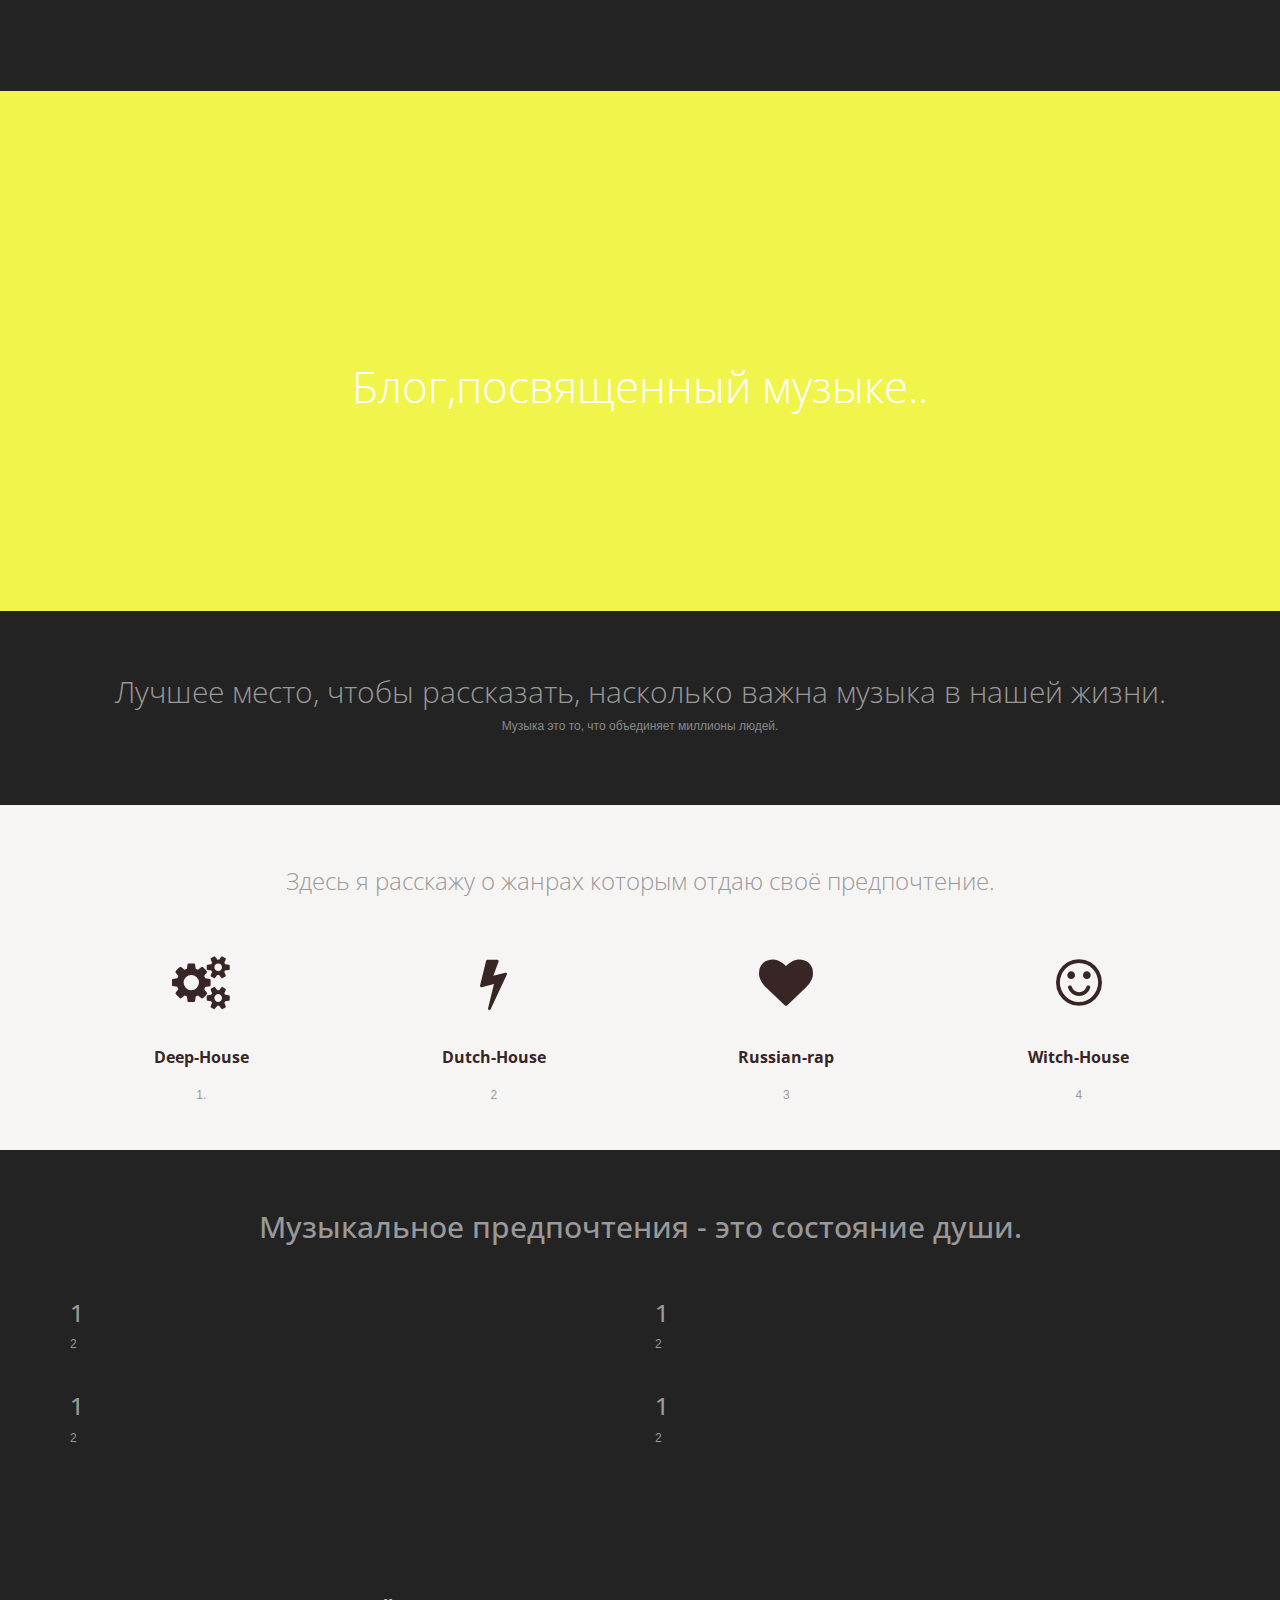
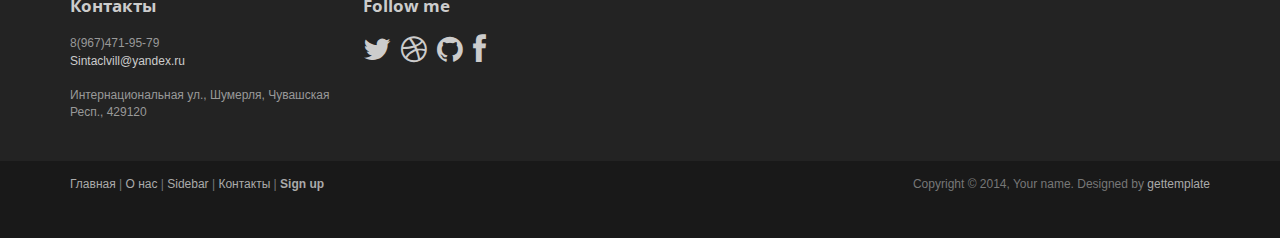
<file: index.html>
<!DOCTYPE html>
<html lang="en">
<head>
	<meta charset="utf-8">
	<meta name="viewport"    content="width=device-width, initial-scale=1.0">
	<meta name="description" content="">
	<meta name="author"      content="Sergey Pozhilov (GetTemplate.com)">
	
	<title>Музыка-элемент души!</title>

	<link rel="shortcut icon" href="assets/images/gt_favicon.png">
	
	<link rel="stylesheet" media="screen" href="http://fonts.googleapis.com/css?family=Open+Sans:300,400,700">
	<link rel="stylesheet" href="assets/css/bootstrap.min.css">
	<link rel="stylesheet" href="assets/css/font-awesome.min.css">
	<link rel="stylesheet" href="assets/css/bootstrap-theme.css" media="screen" >
	<link rel="stylesheet" href="assets/css/main.css">
</head>

<body class="home">
	<!-- Header -->
	<div class="footer1">
			<div class="container">
				<div class="row">
					
					<div class="col-md-3 widget">

					<div class="col-md-3 widget">
						<div class="widget-body">
						</div>

					</div>
				</div> 
			</div>
		</div>
	<header id="head">
		<div class="container">
			<div class="row">
				<h1 class="lead">Блог,посвященный музыке..</h1>
			</div>
		</div>
	</header>
	<!-- /Header -->

	<!-- Intro -->
	<div class="container text-center">
		<br> <br>
		<h2 class="thin">Лучшее место, чтобы рассказать, насколько важна музыка в нашей жизни.</h2>
		<p class="text-muted">
			Музыка это то, что объединяет миллионы людей.
		</p>
	</div>
	<!-- /Intro-->
		
	<!-- Highlights - jumbotron -->
	<div class="jumbotron top-space">
		<div class="container">
			
			<h3 class="text-center thin">Здесь я расскажу о жанрах которым отдаю своё предпочтение.</h3>
			
			<div class="row">
				<div class="col-md-3 col-sm-6 highlight">
					<div class="h-caption"><h4><i class="fa fa-cogs fa-5"></i>Deep-House</h4></div>
					<div class="h-body text-center">
						<p>1.</p>
					</div>
				</div>
				<div class="col-md-3 col-sm-6 highlight">
					<div class="h-caption"><h4><i class="fa fa-flash fa-5"></i>Dutch-House</h4></div>
					<div class="h-body text-center">
						<p>2</p>
					</div>
				</div>
				<div class="col-md-3 col-sm-6 highlight">
					<div class="h-caption"><h4><i class="fa fa-heart fa-5"></i>Russian-rap</h4></div>
					<div class="h-body text-center">
						<p>3</p>
					</div>
				</div>
				<div class="col-md-3 col-sm-6 highlight">
					<div class="h-caption"><h4><i class="fa fa-smile-o fa-5"></i>Witch-House</h4></div>
					<div class="h-body text-center">
						<p>4</p>
					</div>
				</div>
			</div> <!-- /row  -->
		
		</div>
	</div>
	<!-- /Highlights -->

	<!-- container -->
	<div class="container">

		<h2 class="text-center top-space">Музыкальное предпочтения - это состояние души.</h2>
		<br>

		<div class="row">
			<div class="col-sm-6">
				<h3>1</h3>
				<p>2</p>
			</div>
			<div class="col-sm-6">
				<h3>1</h3>
				<p>2</p>
			</div>
		</div> <!-- /row -->

		<div class="row">
			<div class="col-sm-6">
				<h3>1</h3>
				<p>2</p>
			</div>
			<div class="col-sm-6">
				<h3>1</h3>
				<p>2</p>
			</div>
		</div> <!-- /row -->
</div>	<!-- /container -->
	
	<!-- Social links. @TODO: replace by link/instructions in template -->
	<section id="social">
		<div class="container">
			<div class="wrapper clearfix">
				<!-- AddThis Button BEGIN -->
				<div class="addthis_toolbox addthis_default_style">
				<a class="addthis_button_facebook_like" fb:like:layout="button_count"></a>
				<a class="addthis_button_tweet"></a>
				<a class="addthis_button_linkedin_counter"></a>
				<a class="addthis_button_google_plusone" g:plusone:size="medium"></a>
				</div>
				<!-- AddThis Button END -->
			</div>
		</div>
	</section>
	<!-- /social links -->


	<footer id="footer" class="top-space">

		<div class="footer1">
			<div class="container">
				<div class="row">
					
					<div class="col-md-3 widget">
						<h3 class="widget-title">Контакты</h3>
						<div class="widget-body">
							<p>8(967)471-95-79<br>
								<a href="mailto:#">Sintaclvill@yandex.ru</a><br>
								<br>
								Интернациональная ул., Шумерля, Чувашская Респ., 429120
							</p>	
						</div>
					</div>

					<div class="col-md-3 widget">
						<h3 class="widget-title">Follow me</h3>
						<div class="widget-body">
							<p class="follow-me-icons">
								<a href=""><i class="fa fa-twitter fa-2"></i></a>
								<a href=""><i class="fa fa-dribbble fa-2"></i></a>
								<a href=""><i class="fa fa-github fa-2"></i></a>
								<a href=""><i class="fa fa-facebook fa-2"></i></a>
							</p>	
						</div>
					</div>
				</div> <!-- /row of widgets -->
			</div>
		</div>

		<div class="footer2">
			<div class="container">
				<div class="row">
					
					<div class="col-md-6 widget">
						<div class="widget-body">
							<p class="simplenav">
								<a href="#">Главная</a> | 
								<a href="about.html">О нас</a> |
								<a href="sidebar-right.html">Sidebar</a> |
								<a href="contact.html">Контакты</a> |
								<b><a href="signup.html">Sign up</a></b>
							</p>
						</div>
					</div>

					<div class="col-md-6 widget">
						<div class="widget-body">
							<p class="text-right">
								Copyright &copy; 2014, Your name. Designed by <a href="http://gettemplate.com/" rel="designer">gettemplate</a> 
							</p>
						</div>
					</div>

				</div> <!-- /row of widgets -->
			</div>
		</div>

	</footer>	
		




	<!-- JavaScript libs are placed at the end of the document so the pages load faster -->
	<script src="http://ajax.googleapis.com/ajax/libs/jquery/1.10.2/jquery.min.js"></script>
	<script src="http://netdna.bootstrapcdn.com/bootstrap/3.0.0/js/bootstrap.min.js"></script>
	<script src="assets/js/headroom.min.js"></script>
	<script src="assets/js/jQuery.headroom.min.js"></script>
	<script src="assets/js/template.js"></script>
</body>
</html>
</file>
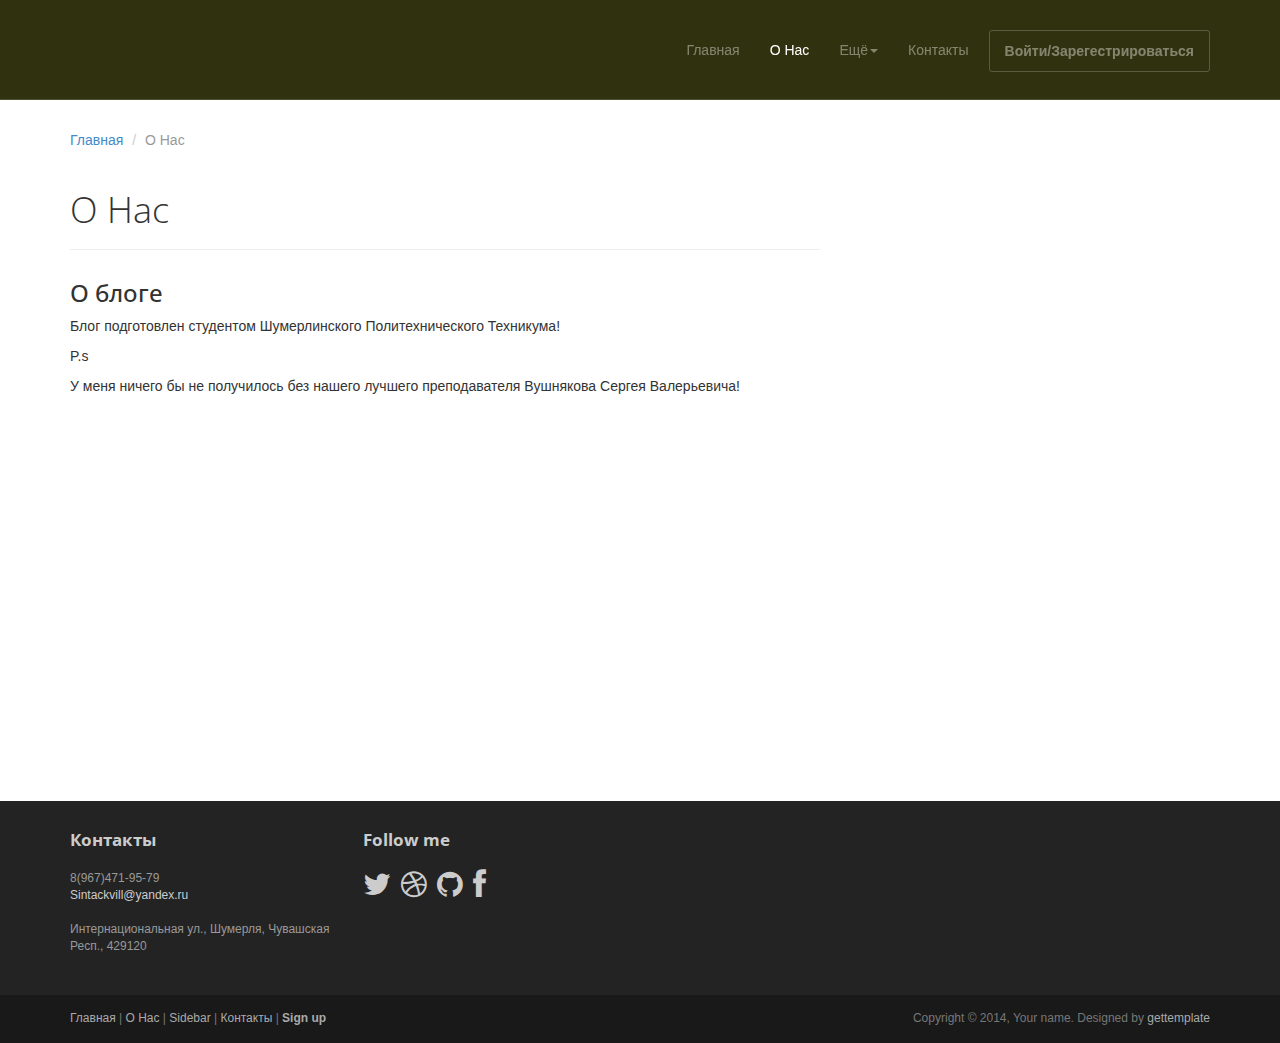
<file: about.html>
<!DOCTYPE html>
<html lang="en">
<head>
	<meta charset="utf-8">
	<meta name="viewport"    content="width=device-width, initial-scale=1.0">
	<meta name="description" content="">
	<meta name="author"      content="Sergey Pozhilov (GetTemplate.com)">
	
	<title>Музыка-элемент души!</title>

	<link rel="shortcut icon" href="assets/images/gt_favicon.png">
	
	<link rel="stylesheet" media="screen" href="http://fonts.googleapis.com/css?family=Open+Sans:300,400,700">
	<link rel="stylesheet" href="assets/css/bootstrap.min.css">
	<link rel="stylesheet" href="assets/css/font-awesome.min.css">

	<!-- Custom styles for our template -->
	<link rel="stylesheet" href="assets/css/bootstrap-theme.css" media="screen" >
	<link rel="stylesheet" href="assets/css/main.css">

	<!-- HTML5 shim and Respond.js IE8 support of HTML5 elements and media queries -->
	<!--[if lt IE 9]>
	<script src="assets/js/html5shiv.js"></script>
	<script src="assets/js/respond.min.js"></script>
	<![endif]-->
</head>

<body>
	<!-- Fixed navbar -->
	<div class="navbar navbar-inverse navbar-fixed-top headroom" >
		<div class="container">
			<div class="navbar-header">
				<!-- Button for smallest screens -->
				<button type="button" class="navbar-toggle" data-toggle="collapse" data-target=".navbar-collapse"><span class="icon-bar"></span> <span class="icon-bar"></span> <span class="icon-bar"></span> </button>
			
			</div>
			<div class="navbar-collapse collapse">
				<ul class="nav navbar-nav pull-right">
					<li><a href="index.html">Главная</a></li>
					<li class="active"><a href="about.html">О Нас</a></li>
					<li class="dropdown">
						<a href="#" class="dropdown-toggle" data-toggle="dropdown">Ещё<b class="caret"></b></a>
						<ul class="dropdown-menu">
							<li><a href="sidebar-left.html">Классическая музыка</a></li>
							<li><a href="sidebar-right.html">Современная музыка</a></li>
						</ul>
					</li>
					<li><a href="contact.html">Контакты</a></li>
					<li><a class="btn" href="signin.html">Войти/Зарегестрироваться</a></li>
				</ul>
			</div><!--/.nav-collapse -->
		</div>
	</div> 
	<!-- /.navbar -->

	<header id="head" class="secondary"></header>

	<!-- container -->
	<div class="container">

		<ol class="breadcrumb">
			<li><a href="index.html">Главная</a></li>
			<li class="active">О Нас</li>
		</ol>

		<div class="row">
			
			<!-- Article main content -->
			<article class="col-sm-8 maincontent">
				<header class="page-header">
					<h1 class="page-title">О Нас</h1>
				</header>
				<h3>О блоге</h3>
				<p>Блог подготовлен студентом Шумерлинского Политехнического Техникума!</p>
                <p>P.s</p>
				<p>У меня ничего бы не получилось без нашего лучшего преподавателя Вушнякова Сергея Валерьевича!</p>
				
			</article>
			<!-- /Article -->
			
			<!-- Sidebar -->
			<aside class="col-sm-4 sidebar sidebar-right">
				<div class="widget">
				<iframe src="https://www.google.com/maps/embed?pb=!1m18!1m12!1m3!1d36153.860934252894!2d46.37361855109557!3d55.504211065252086!2m3!1f0!2f0!3f0!3m2!1i1024!2i768!4f13.1!3m3!1m2!1s0x415b21267703bf2f%3A0x1723c233b08ee7b1!2z0KjRg9C80LXRgNC70Y8sINCn0YPQstCw0YjRgdC60LDRjyDQoNC10YHQvy4sIDQyOTEyMA!5e0!3m2!1sru!2sru!4v1454640063419" width="450" height="500" frameborder="0" style="border:0" allowfullscreen></iframe>
					<ul
					</ul>
				</div>

			</aside>
			<!-- /Sidebar -->

		</div>
	</div>	<!-- /container -->
	

	<footer id="footer" class="top-space">

		<div class="footer1">
			<div class="container">
				<div class="row">
					
					<div class="col-md-3 widget">
						<h3 class="widget-title">Контакты</h3>
						<div class="widget-body">
							<p>8(967)471-95-79<br>
								<a href="mailto:#">Sintackvill@yandex.ru</a><br>
								<br>
								Интернациональная ул., Шумерля, Чувашская Респ., 429120
							</p>	
						</div>
					</div>

					<div class="col-md-3 widget">
						<h3 class="widget-title">Follow me</h3>
						<div class="widget-body">
							<p class="follow-me-icons clearfix">
								<a href=""><i class="fa fa-twitter fa-2"></i></a>
								<a href=""><i class="fa fa-dribbble fa-2"></i></a>
								<a href=""><i class="fa fa-github fa-2"></i></a>
								<a href=""><i class="fa fa-facebook fa-2"></i></a>
							</p>	
						</div>
					</div>
				</div> <!-- /row of widgets -->
			</div>
		</div>

		<div class="footer2">
			<div class="container">
				<div class="row">
					
					<div class="col-md-6 widget">
						<div class="widget-body">
							<p class="simplenav">
								<a href="#">Главная</a> | 
								<a href="about.html">О Нас</a> |
								<a href="sidebar-right.html">Sidebar</a> |
								<a href="contact.html">Контакты</a> |
								<b><a href="signup.html">Sign up</a></b>
							</p>
						</div>
					</div>

					<div class="col-md-6 widget">
						<div class="widget-body">
							<p class="text-right">
								Copyright &copy; 2014, Your name. Designed by <a href="http://gettemplate.com/" rel="designer">gettemplate</a> 
							</p>
						</div>
					</div>

				</div> <!-- /row of widgets -->
			</div>
		</div>
	</footer>	
		




	<!-- JavaScript libs are placed at the end of the document so the pages load faster -->
	<script src="http://ajax.googleapis.com/ajax/libs/jquery/1.10.2/jquery.min.js"></script>
	<script src="http://netdna.bootstrapcdn.com/bootstrap/3.0.0/js/bootstrap.min.js"></script>
	<script src="assets/js/headroom.min.js"></script>
	<script src="assets/js/jQuery.headroom.min.js"></script>
	<script src="assets/js/template.js"></script>
</body>
</html>
</file>
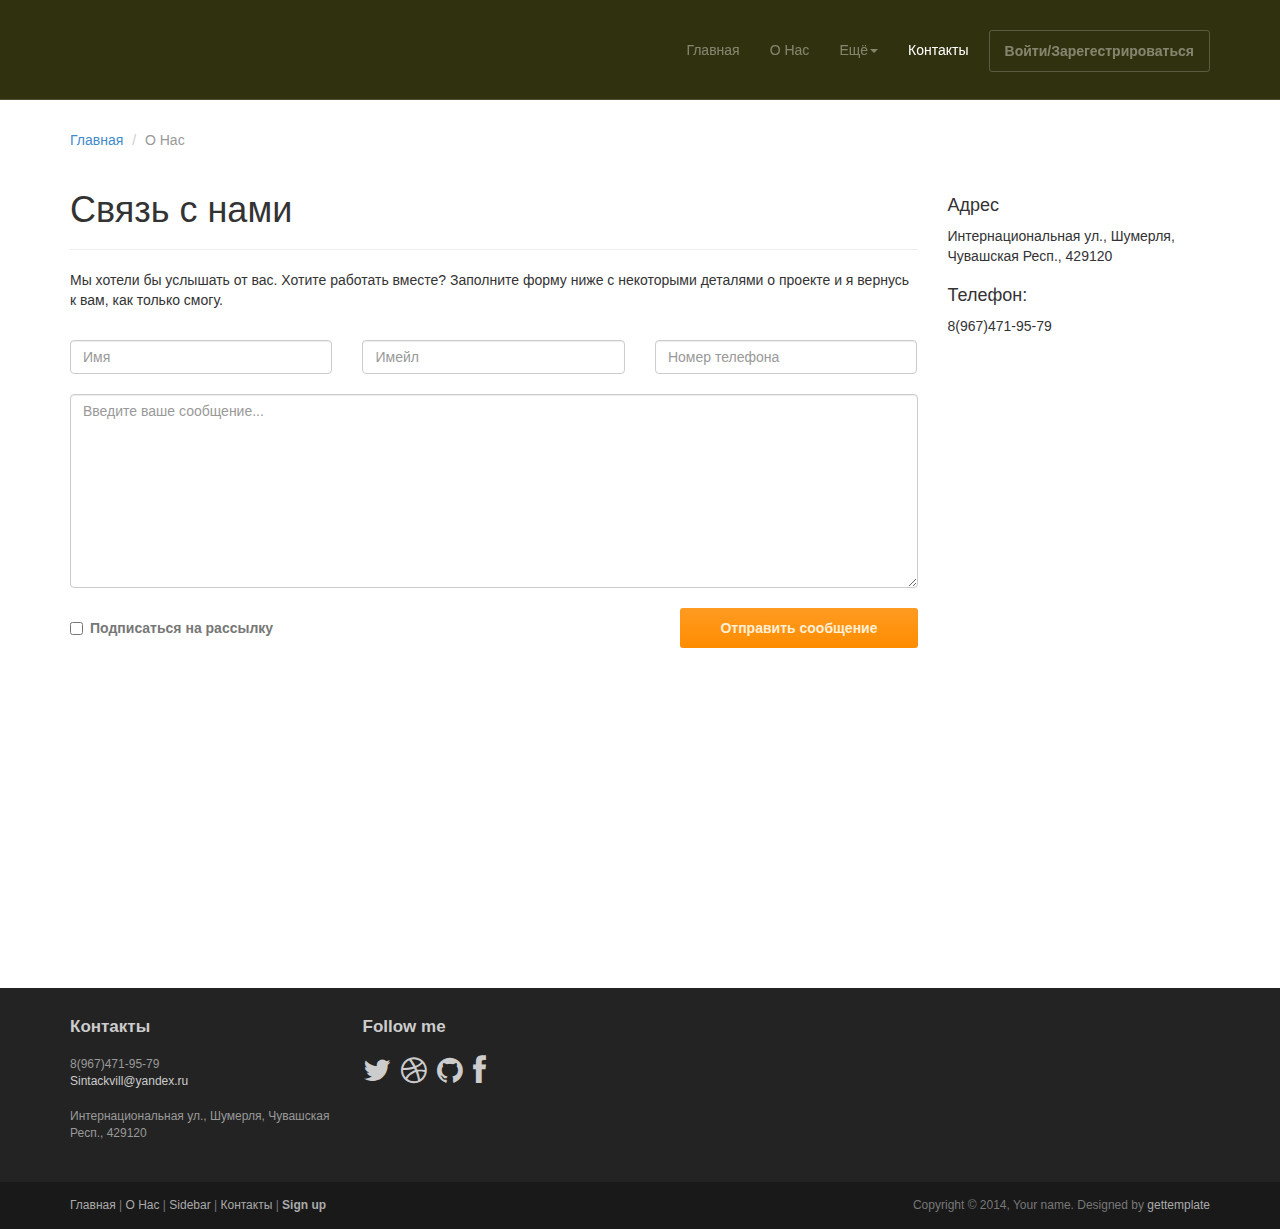
<file: contact.html>
<!DOCTYPE html>
<html lang="en">
<head>
	<meta charset="utf-8">
	<meta name="viewport"    content="width=device-width, initial-scale=1.0">
	<meta name="description" content="">
	
	<title>Музыка-элемент души!</title>

	<link rel="shortcut icon" href="assets/images/gt_favicon.png">
	<link rel="stylesheet" href="assets/css/bootstrap.min.css">
	<link rel="stylesheet" href="assets/css/font-awesome.min.css">

	<!-- Custom styles for our template -->
	<link rel="stylesheet" href="assets/css/bootstrap-theme.css" media="screen" >
	<link rel="stylesheet" href="assets/css/main.css">

	<!-- HTML5 shim and Respond.js IE8 support of HTML5 elements and media queries -->
	<!--[if lt IE 9]>
	<script src="assets/js/html5shiv.js"></script>
	<script src="assets/js/respond.min.js"></script>
	<![endif]-->
</head>

<body>
	<!-- Fixed navbar -->
	<div class="navbar navbar-inverse navbar-fixed-top headroom" >
		<div class="container">
			<div class="navbar-header">
				<!-- Button for smallest screens -->
				<button type="button" class="navbar-toggle" data-toggle="collapse" data-target=".navbar-collapse"><span class="icon-bar"></span> <span class="icon-bar"></span> <span class="icon-bar"></span> </button>
				
			</div>
			<div class="navbar-collapse collapse">
				<ul class="nav navbar-nav pull-right">
					<li><a href="index.html">Главная</a></li>
					<li><a href="about.html">О Нас</a></li>
					<li class="dropdown">
						<a href="#" class="dropdown-toggle" data-toggle="dropdown">Ещё<b class="caret"></b></a>
						<ul class="dropdown-menu">
							<li><a href="sidebar-left.html">Классическая музыка</a></li>
							<li><a href="sidebar-right.html">Современная музыка</a></li>
						</ul>
					</li>
					<li class="active"><a href="contact.html">Контакты</a></li>
					<li><a class="btn" href="signin.html">Войти/Зарегестрироваться</a></li>
				</ul>
			</div><!--/.nav-collapse -->
		</div>
	</div> 
	<!-- /.navbar -->

	<header id="head" class="secondary"></header>

	<!-- container -->
	<div class="container">

		<ol class="breadcrumb">
			<li><a href="index.html">Главная</a></li>
			<li class="active">О Нас</li>
		</ol>

		<div class="row">
			
			<!-- Article main content -->
			<article class="col-sm-9 maincontent">
				<header class="page-header">
					<h1 class="page-title">Связь с нами</h1>
				</header>
				
				<p>
					Мы хотели бы услышать от вас. Хотите работать вместе? Заполните форму ниже с некоторыми деталями о проекте и я вернусь к вам, как только смогу.
				</p>
				<br>
					<form>
						<div class="row">
							<div class="col-sm-4">
								<input class="form-control" type="text" placeholder="Имя">
							</div>
							<div class="col-sm-4">
								<input class="form-control" type="text" placeholder="Имейл">
							</div>
							<div class="col-sm-4">
								<input class="form-control" type="text" placeholder="Номер телефона">
							</div>
						</div>
						<br>
						<div class="row">
							<div class="col-sm-12">
								<textarea placeholder="Введите ваше сообщение..." class="form-control" rows="9"></textarea>
							</div>
						</div>
						<br>
						<div class="row">
							<div class="col-sm-6">
								<label class="checkbox"><input type="checkbox"> Подписаться на рассылку</label>
							</div>
							<div class="col-sm-6 text-right">
								<input class="btn btn-action" type="submit" value="Отправить сообщение">
							</div>
						</div>
					</form>

			</article>
			<!-- /Article -->
			
			<!-- Sidebar -->
			<aside class="col-sm-3 sidebar sidebar-right">

				<div class="widget">
					<h4>Адрес</h4>
					<address>
						Интернациональная ул., Шумерля, Чувашская Респ., 429120
					</address>
					<h4>Телефон:</h4>
					<address>
						8(967)471-95-79
					</address>
				</div>

			</aside>
			<!-- /Sidebar -->

		</div>
	</div>	<!-- /container -->
	
	<section class="container-full top-space">
		<div id="map"></div>
	</section>

	<footer id="footer">

		<div class="footer1">
			<div class="container">
				<div class="row">
					
					<div class="col-md-3 widget">
						<h3 class="widget-title">Контакты</h3>
						<div class="widget-body">
							<p>8(967)471-95-79<br>
								<a href="mailto:#">Sintackvill@yandex.ru</a><br>
								<br>
								Интернациональная ул., Шумерля, Чувашская Респ., 429120
							</p>	
						</div>
					</div>

					<div class="col-md-3 widget">
						<h3 class="widget-title">Follow me</h3>
						<div class="widget-body">
							<p class="follow-me-icons clearfix">
								<a href=""><i class="fa fa-twitter fa-2"></i></a>
								<a href=""><i class="fa fa-dribbble fa-2"></i></a>
								<a href=""><i class="fa fa-github fa-2"></i></a>
								<a href=""><i class="fa fa-facebook fa-2"></i></a>
							</p>	
						</div>
					</div>
				</div> <!-- /row of widgets -->
			</div>
		</div>

		<div class="footer2">
			<div class="container">
				<div class="row">
					
					<div class="col-md-6 widget">
						<div class="widget-body">
							<p class="simplenav">
								<a href="#">Главная</a> | 
								<a href="about.html">О Нас</a> |
								<a href="sidebar-right.html">Sidebar</a> |
								<a href="contact.html">Контакты</a> |
								<b><a href="signup.html">Sign up</a></b>
							</p>
						</div>
					</div>

					<div class="col-md-6 widget">
						<div class="widget-body">
							<p class="text-right">
								Copyright &copy; 2014, Your name. Designed by <a href="http://gettemplate.com/" rel="designer">gettemplate</a> 
							</p>
						</div>
					</div>

				</div> <!-- /row of widgets -->
			</div>
		</div>
	</footer>	
		




	<!-- JavaScript libs are placed at the end of the document so the pages load faster -->
	<script src="http://ajax.googleapis.com/ajax/libs/jquery/1.10.2/jquery.min.js"></script>
	<script src="http://netdna.bootstrapcdn.com/bootstrap/3.0.0/js/bootstrap.min.js"></script>
	<script src="assets/js/headroom.min.js"></script>
	<script src="assets/js/jQuery.headroom.min.js"></script>
	<script src="assets/js/template.js"></script>
	
	

</body>
</html>
</file>
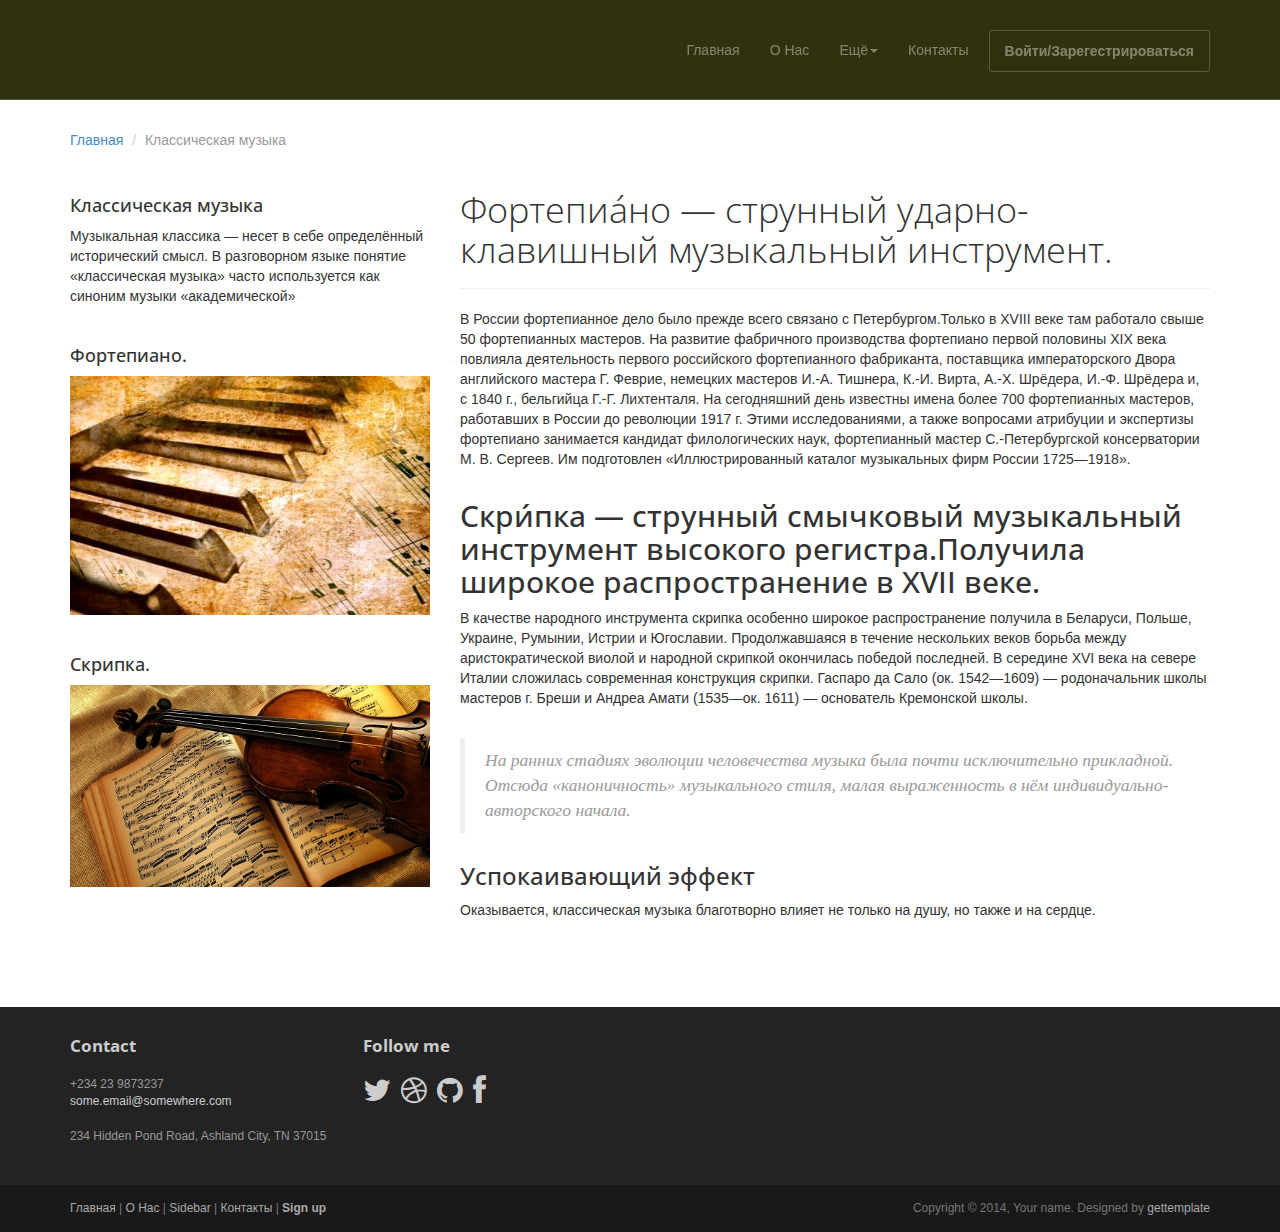
<file: sidebar-left.html>
<!DOCTYPE html>
<html lang="en">
<head>
	<meta charset="utf-8">
	<meta name="viewport"    content="width=device-width, initial-scale=1.0">
	<meta name="description" content="">
	<meta name="author"      content="Sergey Pozhilov (GetTemplate.com)">
	
	<title>Музыка-элемент души!</title>

	<link rel="shortcut icon" href="assets/images/gt_favicon.png">
	
	<link rel="stylesheet" media="screen" href="http://fonts.googleapis.com/css?family=Open+Sans:300,400,700">
	<link rel="stylesheet" href="assets/css/bootstrap.min.css">
	<link rel="stylesheet" href="assets/css/font-awesome.min.css">

	<!-- Custom styles for our template -->
	<link rel="stylesheet" href="assets/css/bootstrap-theme.css" media="screen" >
	<link rel="stylesheet" href="assets/css/main.css">

	<!-- HTML5 shim and Respond.js IE8 support of HTML5 elements and media queries -->
	<!--[if lt IE 9]>
	<script src="assets/js/html5shiv.js"></script>
	<script src="assets/js/respond.min.js"></script>
	<![endif]-->
</head>

<body>
	<!-- Fixed navbar -->
	<div class="navbar navbar-inverse navbar-fixed-top headroom" >
		<div class="container">
			<div class="navbar-header">
				<!-- Button for smallest screens -->
				<button type="button" class="navbar-toggle" data-toggle="collapse" data-target=".navbar-collapse"><span class="icon-bar"></span> <span class="icon-bar"></span> <span class="icon-bar"></span> </button>
				
			</div>
			<div class="navbar-collapse collapse">
				<ul class="nav navbar-nav pull-right">
					<li><a href="index.html">Главная</a></li>
					<li><a href="about.html">О Нас</a></li>
					<li class="dropdown">
						<a href="#" class="dropdown-toggle" data-toggle="dropdown">Ещё<b class="caret"></b></a>
						<ul class="dropdown-menu">
							<li class="active"><a href="sidebar-left.html">Классическая мущыка</a></li>
							<li><a href="sidebar-right.html">Современная музыка</a></li>
						</ul>
					</li>
					<li><a href="contact.html">Контакты</a></li>
					<li><a class="btn" href="signin.html">Войти/Зарегестрироваться</a></li>
				</ul>
			</div><!--/.nav-collapse -->
		</div>
	</div> 
	<!-- /.navbar -->

	<header id="head" class="secondary"></header>

	<!-- container -->
	<div class="container">
		
		<ol class="breadcrumb">
			<li><a href="index.html">Главная</a></li>
			<li class="active">Классическая музыка</li>
		</ol>

		<div class="row">
			
			<!-- Sidebar -->
			<aside class="col-md-4 sidebar sidebar-left">

				<div class="row widget">
					<div class="col-xs-12">
						<h4>Классическая музыка</h4>
						<p>Музыкальная классика — несет в себе определённый исторический смысл. В разговорном языке понятие «классическая музыка» часто используется как синоним музыки «академической»</p>
					</div>
				</div>
				<div class="row widget">
					<div class="col-xs-12">
						<h4>Фортепиано.</h4>
						<p><img src="assets/images/1.jpg" alt=""></p>
					</div>
				</div>
				<div class="row widget">
					<div class="col-xs-12">
						<h4>Скрипка.</h4>
						<p><img src="assets/images/2.jpg" alt=""></p>
					</div>
				</div>

			</aside>
			<!-- /Sidebar -->

			<!-- Article main content -->
			<article class="col-md-8 maincontent">
				<header class="page-header">
					<h1 class="page-title">Фортепиа́но — струнный ударно-клавишный музыкальный инструмент.</h1>
				</header>
				<p>В России фортепианное дело было прежде всего связано с Петербургом.Только в XVIII веке там работало свыше 50 фортепианных мастеров. На развитие фабричного производства фортепиано первой половины XIX века повлияла деятельность первого российского фортепианного фабриканта, поставщика императорского Двора английского мастера Г. Феврие, немецких мастеров И.-А. Тишнера, К.-И. Вирта, А.-Х. Шрёдера, И.-Ф. Шрёдера и, с 1840 г., бельгийца Г.-Г. Лихтенталя. На сегодняшний день известны имена более 700 фортепианных мастеров, работавших в России до революции 1917 г. Этими исследованиями, а также вопросами атрибуции и экспертизы фортепиано занимается кандидат филологических наук, фортепианный мастер С.-Петербургской консерватории М. В. Сергеев. Им подготовлен «Иллюстрированный каталог музыкальных фирм России 1725—1918».</p>

				<h2>Скри́пка — струнный смычковый музыкальный инструмент высокого регистра.Получила широкое распространение в XVII веке.</h2>
				<p>В качестве народного инструмента скрипка особенно широкое распространение получила в Беларуси, Польше, Украине, Румынии, Истрии и Югославии. Продолжавшаяся в течение нескольких веков борьба между аристократической виолой и народной скрипкой окончилась победой последней. В середине ХVI века на севере Италии сложилась современная конструкция скрипки. Гаспаро да Сало (ок. 1542—1609) — родоначальник школы мастеров г. Бреши и Андреа Амати (1535—ок. 1611) — основатель Кремонской школы.</p>

				<blockquote>На ранних стадиях эволюции человечества музыка была почти исключительно прикладной. Отсюда «каноничность» музыкального стиля, малая выраженность в нём индивидуально-авторского начала.</blockquote>
				<h3>Успокаивающий эффект</h3>
				<p>Оказывается, классическая музыка благотворно влияет не только на душу, но также и на сердце.</p>
			</article>
			<!-- /Article -->

		</div>
	</div>	<!-- /container -->
	

	<footer id="footer" class="top-space">

		<div class="footer1">
			<div class="container">
				<div class="row">
					
					<div class="col-md-3 widget">
						<h3 class="widget-title">Contact</h3>
						<div class="widget-body">
							<p>+234 23 9873237<br>
								<a href="mailto:#">some.email@somewhere.com</a><br>
								<br>
								234 Hidden Pond Road, Ashland City, TN 37015
							</p>	
						</div>
					</div>

					<div class="col-md-3 widget">
						<h3 class="widget-title">Follow me</h3>
						<div class="widget-body">
							<p class="follow-me-icons">
								<a href=""><i class="fa fa-twitter fa-2"></i></a>
								<a href=""><i class="fa fa-dribbble fa-2"></i></a>
								<a href=""><i class="fa fa-github fa-2"></i></a>
								<a href=""><i class="fa fa-facebook fa-2"></i></a>
							</p>	
						</div>
					</div>
		     	</div> <!-- /row of widgets -->
			</div>
		</div>

		<div class="footer2">
			<div class="container">
				<div class="row">
					
					<div class="col-md-6 widget">
						<div class="widget-body">
							<p class="simplenav">
								<a href="#">Главная</a> | 
								<a href="about.html">О Нас</a> |
								<a href="sidebar-right.html">Sidebar</a> |
								<a href="contact.html">Контакты</a> |
								<b><a href="signup.html">Sign up</a></b>
							</p>
						</div>
					</div>

					<div class="col-md-6 widget">
						<div class="widget-body">
							<p class="text-right">
								Copyright &copy; 2014, Your name. Designed by <a href="http://gettemplate.com/" rel="designer">gettemplate</a> 
							</p>
						</div>
					</div>

				</div> <!-- /row of widgets -->
			</div>
		</div>
	</footer>	
		




	<!-- JavaScript libs are placed at the end of the document so the pages load faster -->
	<script src="http://ajax.googleapis.com/ajax/libs/jquery/1.10.2/jquery.min.js"></script>
	<script src="http://netdna.bootstrapcdn.com/bootstrap/3.0.0/js/bootstrap.min.js"></script>
	<script src="assets/js/headroom.min.js"></script>
	<script src="assets/js/jQuery.headroom.min.js"></script>
	<script src="assets/js/template.js"></script>
</body>
</html>
</file>
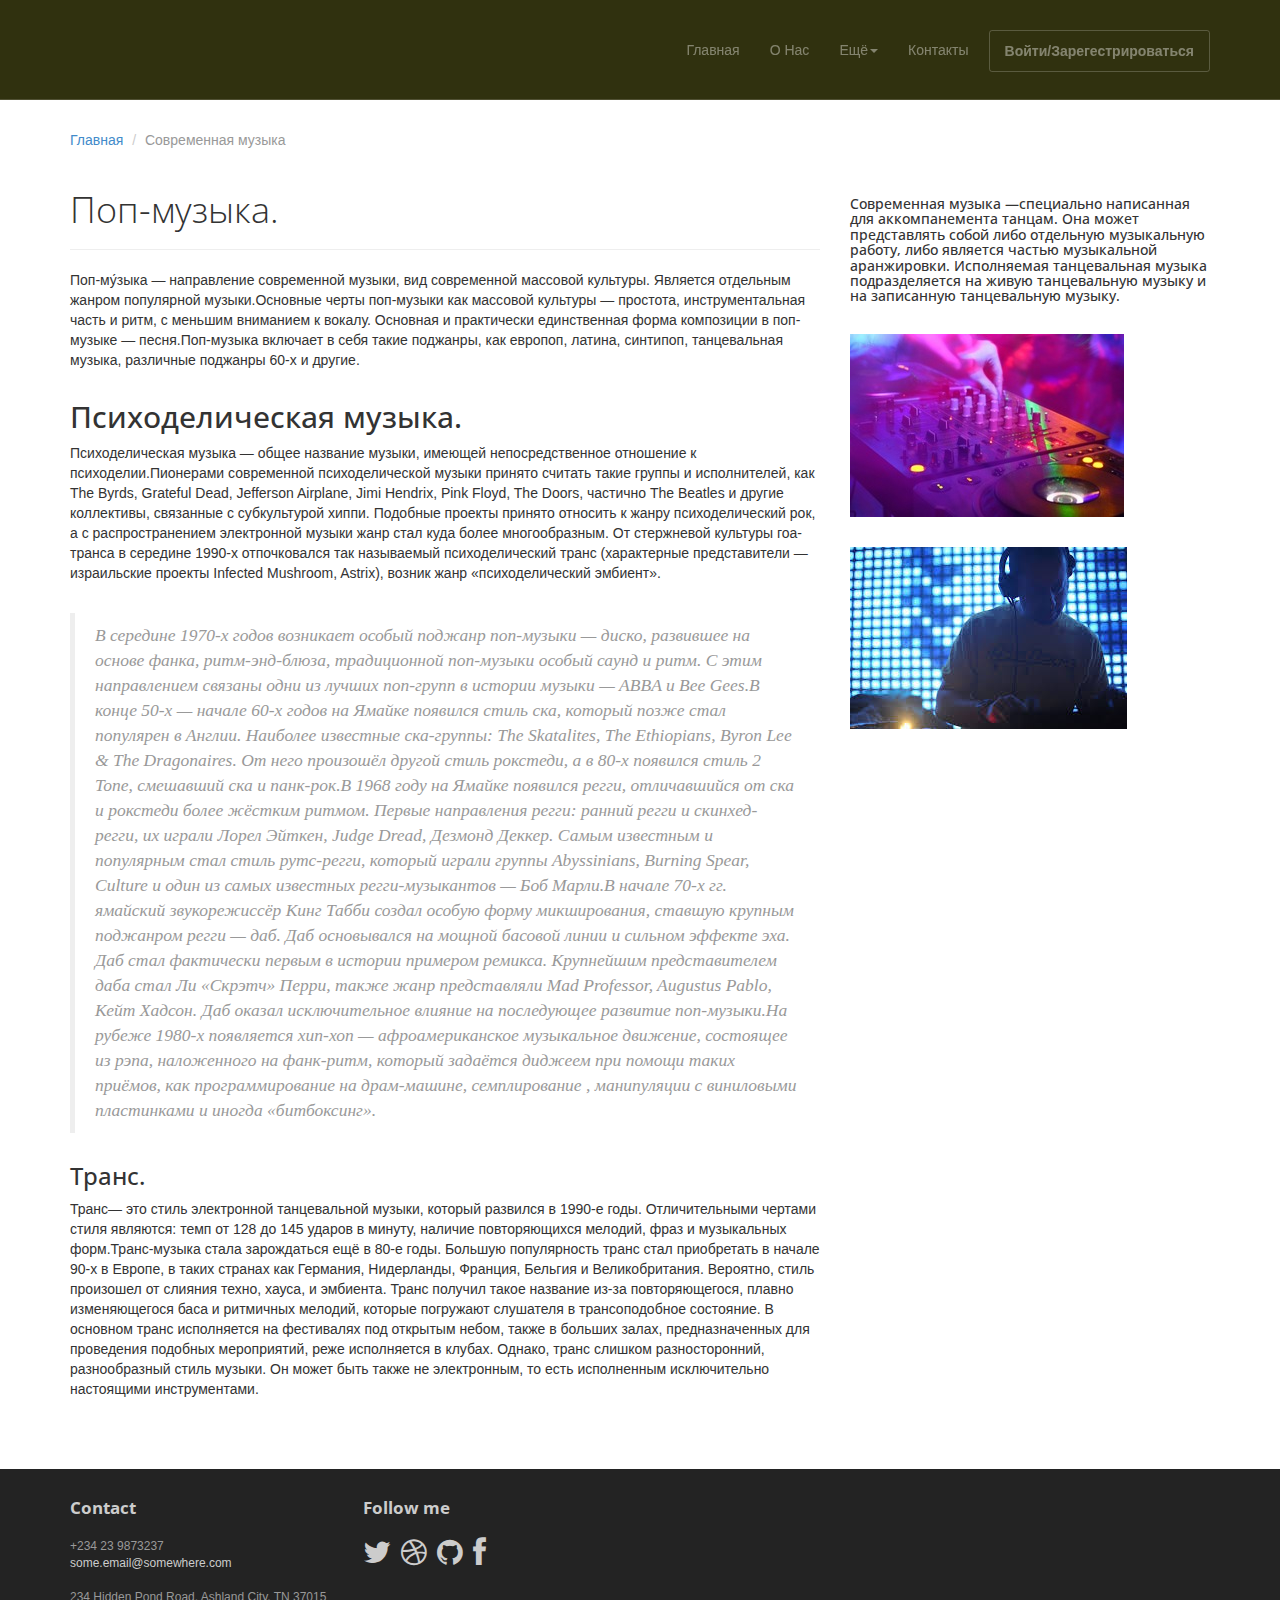
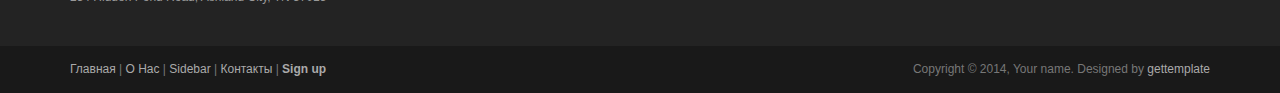
<file: sidebar-right.html>
<!DOCTYPE html>
<html lang="en">
<head>
	<meta charset="utf-8">
	<meta name="viewport"    content="width=device-width, initial-scale=1.0">
	<meta name="description" content="">
	<meta name="author"      content="Sergey Pozhilov (GetTemplate.com)">
	
 <title>Музыка-элемент души!</title>

	<link rel="shortcut icon" href="assets/images/gt_favicon.png">
	
	<link rel="stylesheet" media="screen" href="http://fonts.googleapis.com/css?family=Open+Sans:300,400,700">
	<link rel="stylesheet" href="assets/css/bootstrap.min.css">
	<link rel="stylesheet" href="assets/css/font-awesome.min.css">

	<!-- Custom styles for our template -->
	<link rel="stylesheet" href="assets/css/bootstrap-theme.css" media="screen" >
	<link rel="stylesheet" href="assets/css/main.css">

	<!-- HTML5 shim and Respond.js IE8 support of HTML5 elements and media queries -->
	<!--[if lt IE 9]>
	<script src="assets/js/html5shiv.js"></script>
	<script src="assets/js/respond.min.js"></script>
	<![endif]-->
</head>

<body>
	<!-- Fixed navbar -->
	<div class="navbar navbar-inverse navbar-fixed-top headroom" >
		<div class="container">
			<div class="navbar-header">
				<!-- Button for smallest screens -->
				<button type="button" class="navbar-toggle" data-toggle="collapse" data-target=".navbar-collapse"><span class="icon-bar"></span> <span class="icon-bar"></span> <span class="icon-bar"></span> </button>
				
			</div>
			<div class="navbar-collapse collapse">
				<ul class="nav navbar-nav pull-right">
					<li><a href="index.html">Главная</a></li>
					<li><a href="about.html">О Нас</a></li>
					<li class="dropdown">
						<a href="#" class="dropdown-toggle" data-toggle="dropdown">Ещё<b class="caret"></b></a>
						<ul class="dropdown-menu">
							<li><a href="sidebar-left.html">Классическая музыка</a></li>
							<li class="active"><a href="sidebar-right.html">Современная музыка</a></li>
						</ul>
					</li>
					<li><a href="contact.html">Контакты</a></li>
					<li><a class="btn" href="signin.html">Войти/Зарегестрироваться</a></li>
				</ul>
			</div><!--/.nav-collapse -->
		</div>
	</div> 
	<!-- /.navbar -->

	<header id="head" class="secondary"></header>

	<!-- container -->
	<div class="container">

		<ol class="breadcrumb">
			<li><a href="index.html">Главная</a></li>
			<li class="active">Современная музыка</li>
		</ol>

		<div class="row">
			
			<!-- Article main content -->
			<article class="col-md-8 maincontent">
				<header class="page-header">
					<h1 class="page-title">Поп-музыка.</h1>
				</header>
				<p>Поп-му́зыка — направление современной музыки, вид современной массовой культуры. Является отдельным жанром популярной музыки.Основные черты поп-музыки как массовой культуры — простота, инструментальная часть и ритм, с меньшим вниманием к вокалу. Основная и практически единственная форма композиции в поп-музыке — песня.Поп-музыка включает в себя такие поджанры, как европоп, латина, синтипоп, танцевальная музыка, различные поджанры 60-х и другие.</p>

				<h2>Психоделическая музыка.</h2>
				<p>Психоделическая музыка — общее название музыки, имеющей непосредственное отношение к психоделии.Пионерами современной психоделической музыки принято считать такие группы и исполнителей, как The Byrds, Grateful Dead, Jefferson Airplane, Jimi Hendrix, Pink Floyd, The Doors, частично The Beatles и другие коллективы, связанные с субкультурой хиппи. Подобные проекты принято относить к жанру психоделический рок, а с распространением электронной музыки жанр стал куда более многообразным. От стержневой культуры гоа-транса в середине 1990-х отпочковался так называемый психоделический транс (характерные представители — израильские проекты Infected Mushroom, Astrix), возник жанр «психоделический эмбиент».</p>

				<blockquote>В середине 1970-х годов возникает особый поджанр поп-музыки — диско, развившее на основе фанка, ритм-энд-блюза, традиционной поп-музыки особый саунд и ритм. С этим направлением связаны одни из лучших поп-групп в истории музыки — ABBA и Bee Gees.В конце 50-х — начале 60-х годов на Ямайке появился стиль ска, который позже стал популярен в Англии. Наиболее известные ска-группы: The Skatalites, The Ethiopians, Byron Lee & The Dragonaires. От него произошёл другой стиль рокстеди, а в 80-х появился стиль 2 Tone, смешавший ска и панк-рок.В 1968 году на Ямайке появился регги, отличавшийся от ска и рокстеди более жёстким ритмом. Первые направления регги: ранний регги и скинхед-регги, их играли Лорел Эйткен, Judge Dread, Дезмонд Деккер. Самым известным и популярным стал стиль рутс-регги, который играли группы Abyssinians, Burning Spear, Culture и один из самых известных регги-музыкантов — Боб Марли.В начале 70-х гг. ямайский звукорежиссёр Кинг Табби создал особую форму микширования, ставшую крупным поджанром регги — даб. Даб основывался на мощной басовой линии и сильном эффекте эха. Даб стал фактически первым в истории примером ремикса. Крупнейшим представителем даба стал Ли «Скрэтч» Перри, также жанр представляли Mad Professor, Augustus Pablo, Кейт Хадсон. Даб оказал исключительное влияние на последующее развитие поп-музыки.На рубеже 1980-х появляется хип-хоп — афроамериканское музыкальное движение, состоящее из рэпа, наложенного на фанк-ритм, который задаётся диджеем при помощи таких приёмов, как программирование на драм-машине, семплирование , манипуляции с виниловыми пластинками и иногда «битбоксинг».</blockquote>

				<h3>Транс.</h3>
				<p>Транс— это стиль электронной танцевальной музыки, который развился в 1990-е годы. Отличительными чертами стиля являются: темп от 128 до 145 ударов в минуту, наличие повторяющихся мелодий, фраз и музыкальных форм.Транс-музыка стала зарождаться ещё в 80-е годы. Большую популярность транс стал приобретать в начале 90-х в Европе, в таких странах как Германия, Нидерланды, Франция, Бельгия и Великобритания. Вероятно, стиль произошел от слияния техно, хауса, и эмбиента. Транс получил такое название из-за повторяющегося, плавно изменяющегося баса и ритмичных мелодий, которые погружают слушателя в трансоподобное состояние. В основном транс исполняется на фестивалях под открытым небом, также в больших залах, предназначенных для проведения подобных мероприятий, реже исполняется в клубах. Однако, транс слишком разносторонний, разнообразный стиль музыки. Он может быть также не электронным, то есть исполненным исключительно настоящими инструментами.</p>
			</article>
			<!-- /Article -->
			
			<!-- Sidebar -->
			<aside class="col-md-4 sidebar sidebar-right">

				<div class="row widget">
					<div class="col-xs-12">
						<h5>Современная музыка —специально написанная для аккомпанемента танцам. Она может представлять собой либо отдельную музыкальную работу, либо является частью музыкальной аранжировки. Исполняемая танцевальная музыка подразделяется на живую танцевальную музыку и на записанную танцевальную музыку.</h5>
					</div>
				</div>
				<div class="row widget">
					<div class="col-xs-12">
						<p><img src="assets/images/3.jpg" alt=""></p>
					</div>
				</div>
				<div class="row widget">
					<div class="col-xs-12">
						<p><img src="assets/images/4.jpg" alt=""></p>
					</div>
				</div>

			</aside>
			<!-- /Sidebar -->

		</div>
	</div>	<!-- /container -->
	

	<footer id="footer" class="top-space">

		<div class="footer1">
			<div class="container">
				<div class="row">
					
					<div class="col-md-3 widget">
						<h3 class="widget-title">Contact</h3>
						<div class="widget-body">
							<p>+234 23 9873237<br>
								<a href="mailto:#">some.email@somewhere.com</a><br>
								<br>
								234 Hidden Pond Road, Ashland City, TN 37015
							</p>	
						</div>
					</div>

					<div class="col-md-3 widget">
						<h3 class="widget-title">Follow me</h3>
						<div class="widget-body">
							<p class="follow-me-icons clearfix">
								<a href=""><i class="fa fa-twitter fa-2"></i></a>
								<a href=""><i class="fa fa-dribbble fa-2"></i></a>
								<a href=""><i class="fa fa-github fa-2"></i></a>
								<a href=""><i class="fa fa-facebook fa-2"></i></a>
							</p>	
						</div>
					</div>
				</div> <!-- /row of widgets -->
			</div>
		</div>

		<div class="footer2">
			<div class="container">
				<div class="row">
					
					<div class="col-md-6 widget">
						<div class="widget-body">
							<p class="simplenav">
								<a href="#">Главная</a> | 
								<a href="about.html">О Нас</a> |
								<a href="sidebar-right.html">Sidebar</a> |
								<a href="contact.html">Контакты</a> |
								<b><a href="signup.html">Sign up</a></b>
							</p>
						</div>
					</div>

					<div class="col-md-6 widget">
						<div class="widget-body">
							<p class="text-right">
								Copyright &copy; 2014, Your name. Designed by <a href="http://gettemplate.com/" rel="designer">gettemplate</a> 
							</p>
						</div>
					</div>

				</div> <!-- /row of widgets -->
			</div>
		</div>
	</footer>	
		




	<!-- JavaScript libs are placed at the end of the document so the pages load faster -->
	<script src="http://ajax.googleapis.com/ajax/libs/jquery/1.10.2/jquery.min.js"></script>
	<script src="http://netdna.bootstrapcdn.com/bootstrap/3.0.0/js/bootstrap.min.js"></script>
	<script src="assets/js/headroom.min.js"></script>
	<script src="assets/js/jQuery.headroom.min.js"></script>
	<script src="assets/js/template.js"></script>
</body>
</html>
</file>
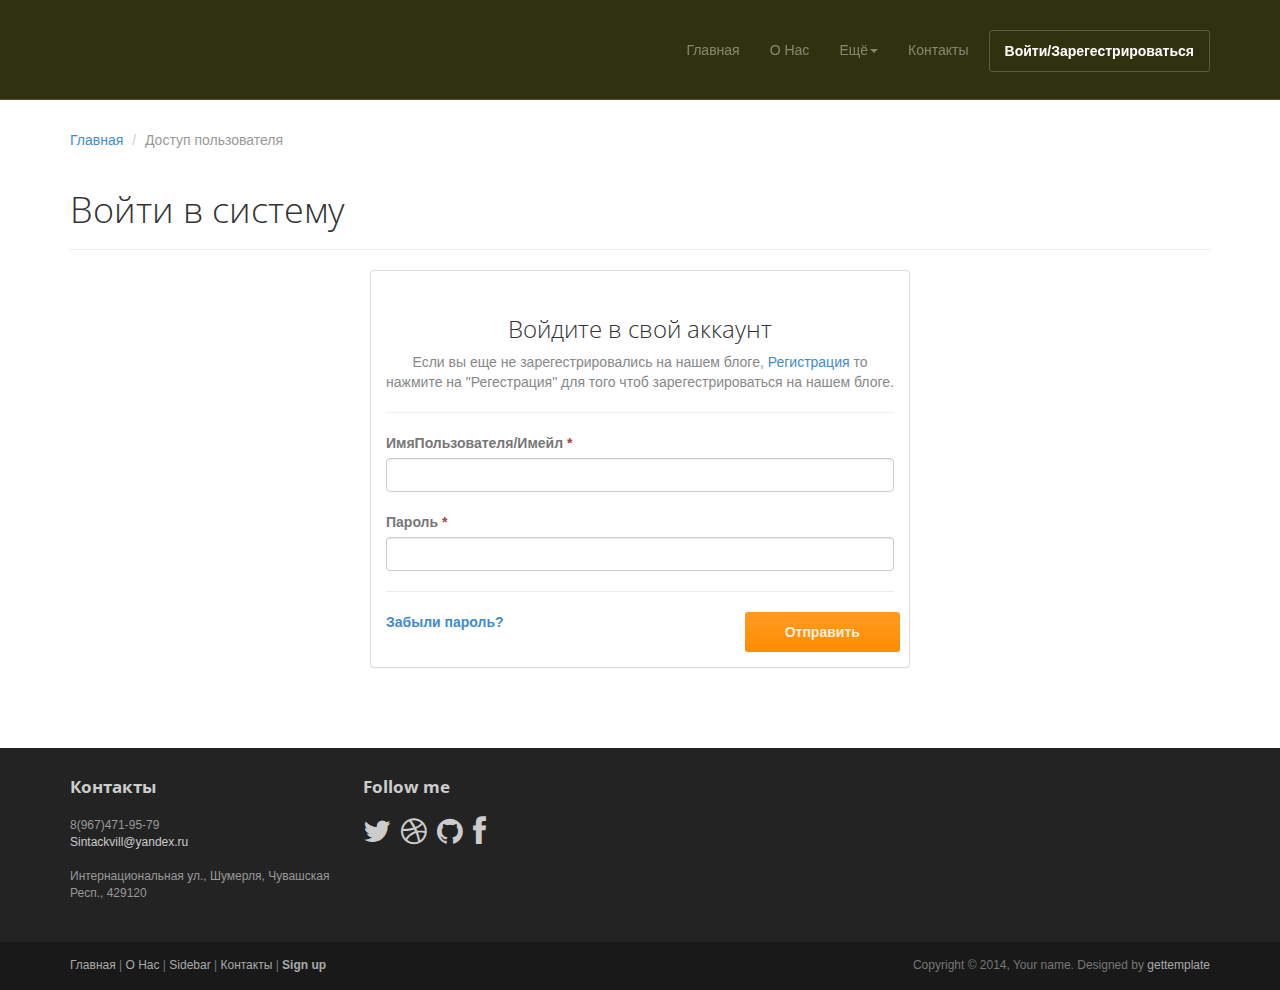
<file: signin.html>
<!DOCTYPE html>
<html lang="en">
<head>
	<meta charset="utf-8">
	<meta name="viewport"    content="width=device-width, initial-scale=1.0">
	<meta name="description" content="">
	<meta name="author"      content="Sergey Pozhilov (GetTemplate.com)">
	
	<title>Музыка-элемент души!</title>

	<link rel="shortcut icon" href="assets/images/gt_favicon.png">
	
	<link rel="stylesheet" media="screen" href="http://fonts.googleapis.com/css?family=Open+Sans:300,400,700">
	<link rel="stylesheet" href="assets/css/bootstrap.min.css">
	<link rel="stylesheet" href="assets/css/font-awesome.min.css">

	<!-- Custom styles for our template -->
	<link rel="stylesheet" href="assets/css/bootstrap-theme.css" media="screen" >
	<link rel="stylesheet" href="assets/css/main.css">

	<!-- HTML5 shim and Respond.js IE8 support of HTML5 elements and media queries -->
	<!--[if lt IE 9]>
	<script src="assets/js/html5shiv.js"></script>
	<script src="assets/js/respond.min.js"></script>
	<![endif]-->
</head>

<body>
	<!-- Fixed navbar -->
	<div class="navbar navbar-inverse navbar-fixed-top headroom" >
		<div class="container">
			<div class="navbar-header">
				<!-- Button for smallest screens -->
				<button type="button" class="navbar-toggle" data-toggle="collapse" data-target=".navbar-collapse"><span class="icon-bar"></span> <span class="icon-bar"></span> <span class="icon-bar"></span> </button>
				
			</div>
			<div class="navbar-collapse collapse">
				<ul class="nav navbar-nav pull-right">
					<li><a href="index.html">Главная</a></li>
					<li><a href="about.html">О Нас</a></li>
					<li class="dropdown">
						<a href="#" class="dropdown-toggle" data-toggle="dropdown">Ещё<b class="caret"></b></a>
						<ul class="dropdown-menu">
							<li><a href="sidebar-left.html">Классическая музыка</a></li>
							<li><a href="sidebar-right.html">Современная музыка</a></li>
						</ul>
					</li>
					<li><a href="contact.html">Контакты</a></li>
					<li class="active"><a class="btn" href="signin.html">Войти/Зарегестрироваться</a></li>
				</ul>
			</div><!--/.nav-collapse -->
		</div>
	</div> 
	<!-- /.navbar -->

	<header id="head" class="secondary"></header>

	<!-- container -->
	<div class="container">

		<ol class="breadcrumb">
			<li><a href="index.html">Главная</a></li>
			<li class="active">Доступ пользователя</li>
		</ol>

		<div class="row">
			
			<!-- Article main content -->
			<article class="col-xs-12 maincontent">
				<header class="page-header">
					<h1 class="page-title">Войти в систему</h1>
				</header>
				
				<div class="col-md-6 col-md-offset-3 col-sm-8 col-sm-offset-2">
					<div class="panel panel-default">
						<div class="panel-body">
							<h3 class="thin text-center">Войдите в свой аккаунт</h3>
							<p class="text-center text-muted">Если вы еще не зарегестрировались на нашем блоге, <a href="signup.html">Регистрация</a> то нажмите на "Регестрация" для того чтоб зарегестрироваться на нашем блоге. </p>
							<hr>
							
							<form>
								<div class="top-margin">
									<label>ИмяПользователя/Имейл <span class="text-danger">*</span></label>
									<input type="text" class="form-control">
								</div>
								<div class="top-margin">
									<label>Пароль <span class="text-danger">*</span></label>
									<input type="password" class="form-control">
								</div>

								<hr>

								<div class="row">
									<div class="col-lg-8">
										<b><a href="">Забыли пароль?</a></b>
									</div>
									<div class="col-lg-4 text-right">
										<button class="btn btn-action" type="submit">Отправить</button>
									</div>
								</div>
							</form>
						</div>
					</div>

				</div>
				
			</article>
			<!-- /Article -->

		</div>
	</div>	<!-- /container -->
	

	<footer id="footer" class="top-space">

		<div class="footer1">
			<div class="container">
				<div class="row">
					
					<div class="col-md-3 widget">
						<h3 class="widget-title">Контакты</h3>
						<div class="widget-body">
							<p>8(967)471-95-79<br>
								<a href="mailto:#">Sintackvill@yandex.ru</a><br>
								<br>
								Интернациональная ул., Шумерля, Чувашская Респ., 429120
							</p>	
						</div>
					</div>

					<div class="col-md-3 widget">
						<h3 class="widget-title">Follow me</h3>
						<div class="widget-body">
							<p class="follow-me-icons clearfix">
								<a href=""><i class="fa fa-twitter fa-2"></i></a>
								<a href=""><i class="fa fa-dribbble fa-2"></i></a>
								<a href=""><i class="fa fa-github fa-2"></i></a>
								<a href=""><i class="fa fa-facebook fa-2"></i></a>
							</p>	
						</div>
					</div>
				</div> <!-- /row of widgets -->
			</div>
		</div>

		<div class="footer2">
			<div class="container">
				<div class="row">
					
					<div class="col-md-6 widget">
						<div class="widget-body">
							<p class="simplenav">
								<a href="#">Главная</a> | 
								<a href="about.html">О Нас</a> |
								<a href="sidebar-right.html">Sidebar</a> |
								<a href="contact.html">Контакты</a> |
								<b><a href="signup.html">Sign up</a></b>
							</p>
						</div>
					</div>

					<div class="col-md-6 widget">
						<div class="widget-body">
							<p class="text-right">
								Copyright &copy; 2014, Your name. Designed by <a href="http://gettemplate.com/" rel="designer">gettemplate</a> 
							</p>
						</div>
					</div>

				</div> <!-- /row of widgets -->
			</div>
		</div>
	</footer>	
		




	<!-- JavaScript libs are placed at the end of the document so the pages load faster -->
	<script src="http://ajax.googleapis.com/ajax/libs/jquery/1.10.2/jquery.min.js"></script>
	<script src="http://netdna.bootstrapcdn.com/bootstrap/3.0.0/js/bootstrap.min.js"></script>
	<script src="assets/js/headroom.min.js"></script>
	<script src="assets/js/jQuery.headroom.min.js"></script>
	<script src="assets/js/template.js"></script>
</body>
</html>
</file>
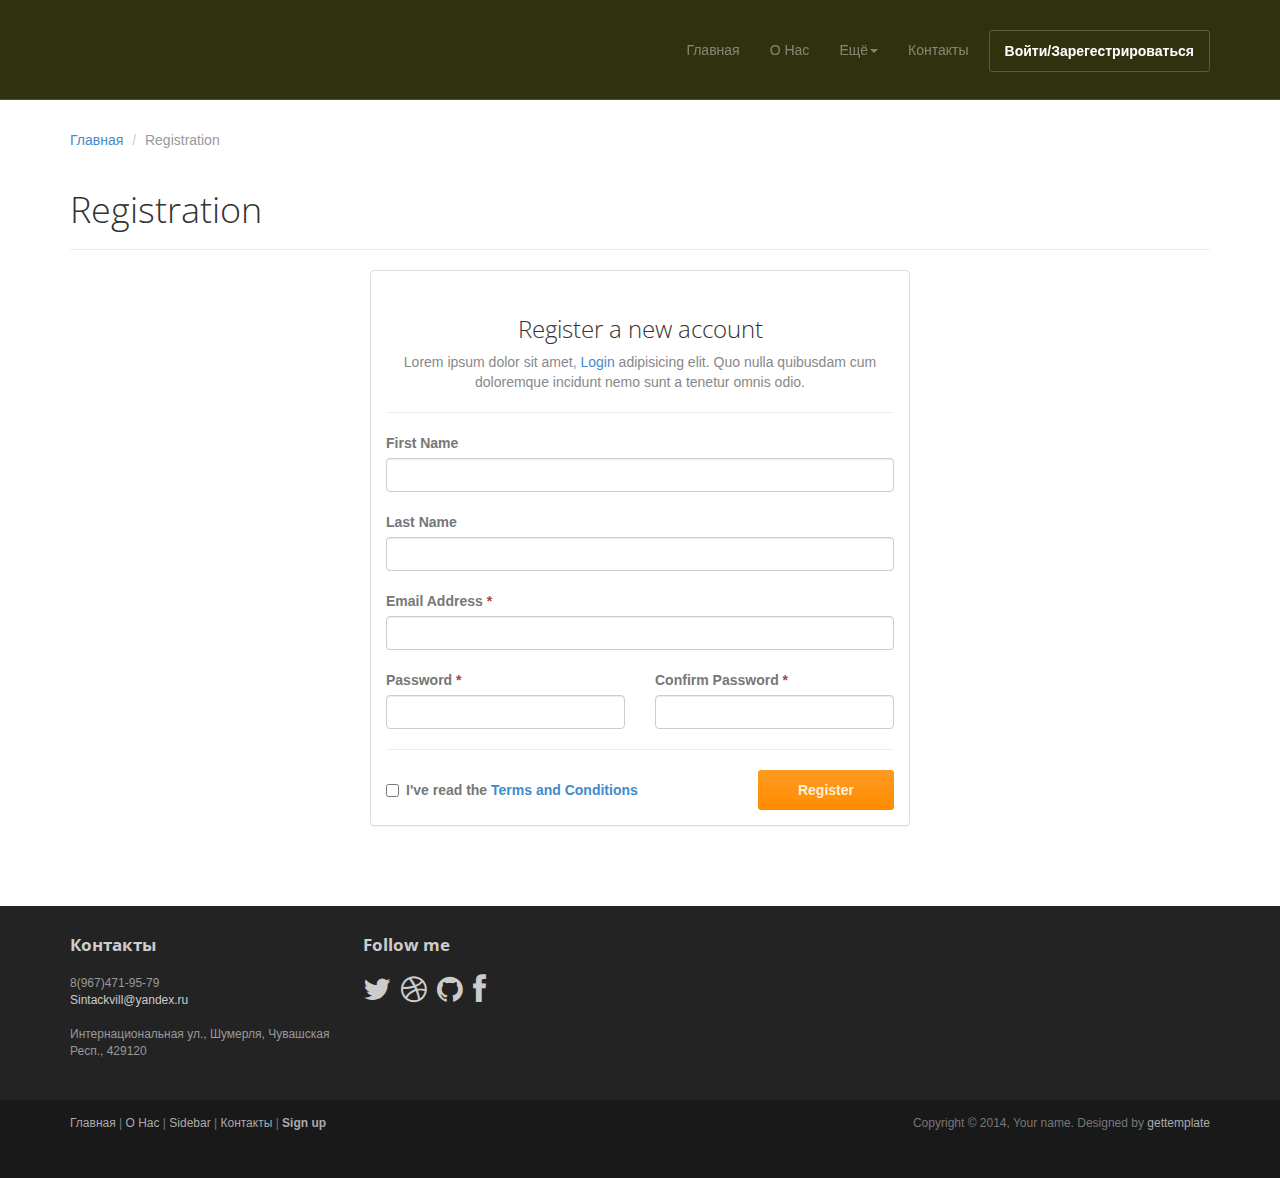
<file: signup.html>
<!DOCTYPE html>
<html lang="en">
<head>
	<meta charset="utf-8">
	<meta name="viewport"    content="width=device-width, initial-scale=1.0">
	<meta name="description" content="">
	<meta name="author"      content="Sergey Pozhilov (GetTemplate.com)">
	
	<title>Музыка-элемент души!</title>

	<link rel="shortcut icon" href="assets/images/gt_favicon.png">
	
	<link rel="stylesheet" media="screen" href="http://fonts.googleapis.com/css?family=Open+Sans:300,400,700">
	<link rel="stylesheet" href="assets/css/bootstrap.min.css">
	<link rel="stylesheet" href="assets/css/font-awesome.min.css">

	<!-- Custom styles for our template -->
	<link rel="stylesheet" href="assets/css/bootstrap-theme.css" media="screen" >
	<link rel="stylesheet" href="assets/css/main.css">

	<!-- HTML5 shim and Respond.js IE8 support of HTML5 elements and media queries -->
	<!--[if lt IE 9]>
	<script src="assets/js/html5shiv.js"></script>
	<script src="assets/js/respond.min.js"></script>
	<![endif]-->
</head>

<body>
	<!-- Fixed navbar -->
	<div class="navbar navbar-inverse navbar-fixed-top headroom" >
		<div class="container">
			<div class="navbar-header">
				<!-- Button for smallest screens -->
				<button type="button" class="navbar-toggle" data-toggle="collapse" data-target=".navbar-collapse"><span class="icon-bar"></span> <span class="icon-bar"></span> <span class="icon-bar"></span> </button>
			
			</div>
			<div class="navbar-collapse collapse">
				<ul class="nav navbar-nav pull-right">
					<li><a href="index.html">Главная</a></li>
					<li><a href="about.html">О Нас</a></li>
					<li class="dropdown">
						<a href="#" class="dropdown-toggle" data-toggle="dropdown">Ещё<b class="caret"></b></a>
						<ul class="dropdown-menu">
							<li><a href="sidebar-left.html">Классическая музыка </a></li>
							<li><a href="sidebar-right.html">Современная музыка</a></li>
						</ul>
					</li>
					<li><a href="contact.html">Контакты</a></li>
					<li class="active"><a class="btn" href="signin.html">Войти/Зарегестрироваться</a></li>
				</ul>
			</div><!--/.nav-collapse -->
		</div>
	</div> 
	<!-- /.navbar -->

	<header id="head" class="secondary"></header>

	<!-- container -->
	<div class="container">

		<ol class="breadcrumb">
			<li><a href="index.html">Главная</a></li>
			<li class="active">Registration</li>
		</ol>

		<div class="row">
			
			<!-- Article main content -->
			<article class="col-xs-12 maincontent">
				<header class="page-header">
					<h1 class="page-title">Registration</h1>
				</header>
				
				<div class="col-md-6 col-md-offset-3 col-sm-8 col-sm-offset-2">
					<div class="panel panel-default">
						<div class="panel-body">
							<h3 class="thin text-center">Register a new account</h3>
							<p class="text-center text-muted">Lorem ipsum dolor sit amet, <a href="signin.html">Login</a> adipisicing elit. Quo nulla quibusdam cum doloremque incidunt nemo sunt a tenetur omnis odio. </p>
							<hr>

							<form>
								<div class="top-margin">
									<label>First Name</label>
									<input type="text" class="form-control">
								</div>
								<div class="top-margin">
									<label>Last Name</label>
									<input type="text" class="form-control">
								</div>
								<div class="top-margin">
									<label>Email Address <span class="text-danger">*</span></label>
									<input type="text" class="form-control">
								</div>

								<div class="row top-margin">
									<div class="col-sm-6">
										<label>Password <span class="text-danger">*</span></label>
										<input type="text" class="form-control">
									</div>
									<div class="col-sm-6">
										<label>Confirm Password <span class="text-danger">*</span></label>
										<input type="text" class="form-control">
									</div>
								</div>

								<hr>

								<div class="row">
									<div class="col-lg-8">
										<label class="checkbox">
											<input type="checkbox"> 
											I've read the <a href="page_terms.html">Terms and Conditions</a>
										</label>                        
									</div>
									<div class="col-lg-4 text-right">
										<button class="btn btn-action" type="submit">Register</button>
									</div>
								</div>
							</form>
						</div>
					</div>

				</div>
				
			</article>
			<!-- /Article -->

		</div>
	</div>	<!-- /container -->
	

	<footer id="footer" class="top-space">

		<div class="footer1">
			<div class="container">
				<div class="row">
					
					<div class="col-md-3 widget">
						<h3 class="widget-title">Контакты</h3>
						<div class="widget-body">
							<p>8(967)471-95-79<br>
								<a href="mailto:#">Sintackvill@yandex.ru</a><br>
								<br>
								Интернациональная ул., Шумерля, Чувашская Респ., 429120
							</p>	
						</div>
					</div>

					<div class="col-md-3 widget">
						<h3 class="widget-title">Follow me</h3>
						<div class="widget-body">
							<p class="follow-me-icons clearfix">
								<a href=""><i class="fa fa-twitter fa-2"></i></a>
								<a href=""><i class="fa fa-dribbble fa-2"></i></a>
								<a href=""><i class="fa fa-github fa-2"></i></a>
								<a href=""><i class="fa fa-facebook fa-2"></i></a>
							</p>	
						</div>
					</div>

					<div class="col-md-6 widget">
				</div> <!-- /row of widgets -->
			</div>
		</div>

		<div class="footer2">
			<div class="container">
				<div class="row">
					
					<div class="col-md-6 widget">
						<div class="widget-body">
							<p class="simplenav">
								<a href="#">Главная</a> | 
								<a href="about.html">О Нас</a> |
								<a href="sidebar-right.html">Sidebar</a> |
								<a href="contact.html">Контакты</a> |
								<b><a href="signup.html">Sign up</a></b>
							</p>
						</div>
					</div>

					<div class="col-md-6 widget">
						<div class="widget-body">
							<p class="text-right">
								Copyright &copy; 2014, Your name. Designed by <a href="http://gettemplate.com/" rel="designer">gettemplate</a> 
							</p>
						</div>
					</div>

				</div> <!-- /row of widgets -->
			</div>
		</div>
	</footer>	
		




	<!-- JavaScript libs are placed at the end of the document so the pages load faster -->
	<script src="http://ajax.googleapis.com/ajax/libs/jquery/1.10.2/jquery.min.js"></script>
	<script src="http://netdna.bootstrapcdn.com/bootstrap/3.0.0/js/bootstrap.min.js"></script>
	<script src="assets/js/headroom.min.js"></script>
	<script src="assets/js/jQuery.headroom.min.js"></script>
	<script src="assets/js/template.js"></script>
</body>
</html>
</file>
<file: assets/css/main.css>
/* Header */
#head { background:#f1f44b url() no-repeat; background-size: cover; min-height:520px; text-align: center; padding-top:240px; color:white; font-family:"Open sans", Helvetica, Arial; font-weight:300; }
#head.secondary { height:100px; min-height: 100px; padding-top:0px; }
	#head .lead { font-family:"Open sans", Helvetica, Arial; font-size:44px; margin-bottom:6px; color:white; line-height:1.15em; } 
	#head .tagline { color:rgba(255,255,255,0.75); margin-bottom:25px; }
		#head .tagline a { color:#fff; } 
	#head .btn { margin-bottom:10px;}
	#head .btn-default { text-shadow: none; background:transparent; color:rgba(255,255,255,.5); -webkit-box-shadow:inset 0px 0px 0px 3px rgba(255,255,255,.5); -moz-box-shadow:inset 0px 0px 0px 3px rgba(255,255,255,.5); box-shadow:inset 0px 0px 0px 3px rgba(255,255,255,.5); background: transparent; }
		#head .btn-default:hover,
		#head .btn-default:focus { color:rgba(255,255,255,.8); -webkit-box-shadow:inset 0px 0px 0px 3px rgba(255,255,255,.8); -moz-box-shadow:inset 0px 0px 0px 3px rgba(255,255,255,.8); box-shadow:inset 0px 0px 0px 3px rgba(255,255,255,.8); background: transparent; }
		#head .btn-default:active, 
		#head .btn-default.active { color:#fff; -webkit-box-shadow:inset 0px 0px 0px 3px #fff; -moz-box-shadow:inset 0px 0px 0px 3px #fff; box-shadow:inset 0px 0px 0px 3px #fff; background: transparent; }

@media (max-width: 767px) {
	#head { min-height:420px; padding-top:160px; }
	#head .lead { font-size: 34px; }
}


/* Autohide navbar */
.slideUp { top:-100px; }
.headroom { -webkit-transition: all 0.4s ease-out; -moz-transition: all 0.4s ease-out; -o-transition: all 0.4s ease-out; transition: all 0.4s ease-out; }


/* Highlights (in jumbotron in most cases) */
.highlight { margin-top:40px; }
	.h-caption { text-align: center; } 
	.h-caption i { display:block; font-size: 54px; color:#382526; margin-bottom:36px; }
	.h-caption h4 { color:#382526; font-size: 16px; font-weight: bold; margin-bottom:20px; }
	.h-body { }


/* Typography */
h1, h2, h3, h4, h5, h6 { font-family:"Open sans", Helvetica, Arial; }
h1, .h1, h2, .h2, h3, .h3 { margin-top:30px; } 
blockquote { font-style: italic; font-family: Georgia; color:#999; margin:30px 0 30px; }
label { color: #777; }
.thin { font-weight:300; }
.page-title { margin-top:20px; font-weight:300; }
.text-muted { color:#888; }
.breadcrumb { background:none; padding:0; margin:30px 0 0px 0; }
ul.list-spaces li{ margin-bottom:10px; }

/* Helpers */
.container-full { margin: 0 auto; width: 100%; }
.top-space { margin-top: 60px; }
.top-margin { margin-top:20px; }

img { max-width:100%; }
img.pull-right { margin-left: 10px; }
img.pull-left { margin-right: 10px; }
#map { width:100%; height:280px; }
#social { margin-top:50px; margin-bottom:50px; }
	#social .wrapper { width:340px; margin:0 auto; }

/* Main content block */
.maincontent { }

/* Sidebars */
.sidebar { padding-top:36px; padding-bottom:30px; }
	.sidebar .widget { margin-bottom:20px; }
	.sidebar h1, .sidebar .h1, .sidebar h2, .sidebar .h2, .sidebar h3, .sidebar .h3 { margin-top:20px; } 

/* Footer */
.footer1 { background: #232323; padding: 30px 0 0 0; font-size: 12px; color: #999; }
	.footer1 a { color: #ccc; }
		.footer1 a:hover {color: #fff; }
	.footer1 .widget { margin-bottom:30px; }		
	.footer1 .widget-title { font-size: 17px; font-weight: bold; color: #ccc; margin: 0 0 20px; }
	.footer1 .entry-meta { border-top: 1px solid #ccc; border-bottom: 1px solid #ccc; margin: 0 0 35px 0; padding: 2px 0; color: #888888; font-size: 12px; font-size: 0.75rem; }
		.footer1 .entry-meta a { color: #333333; }
		.footer1 .entry-meta .meta-in { border-top: 1px solid #ccc; border-bottom: 1px solid #ccc; padding: 10px 0; }
	.follow-me-icons { font-size:30px; }		
		.follow-me-icons i { float:left; margin:0 10px 0 0; }		

.footer2 { background: #191919; padding: 15px 0; color: #777; font-size: 12px; }
	.footer2 a { color: #aaa; }
		.footer2 a:hover { color: #fff; }
		.footer2 p { margin: 0; }

	.widget-simplenav { margin-left:-5px; }		
	.widget-simplenav a{ margin:0 5px; }
</file>
